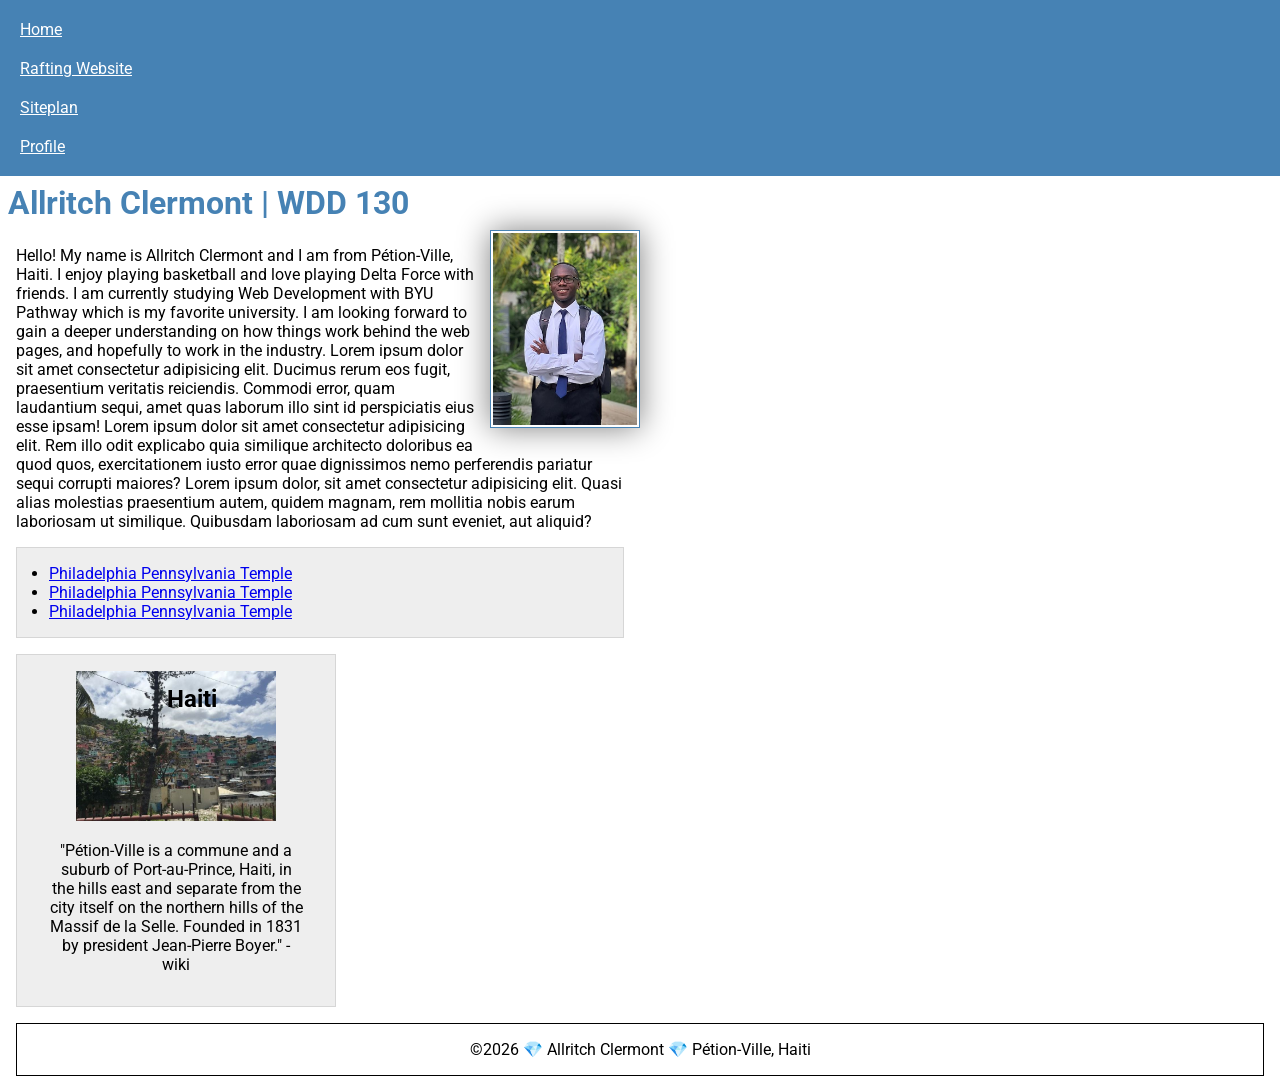
<file: index.html>
<!-- November 21st  2026-->
<!DOCTYPE html>
<html lang="en-US">

<head>
    <meta charset="UTF-8">
    <meta name="viewport" content="width=device-width, initial-scale=1.0">
    <title>Allritch Clermont | WDD 130</title>
    <meta name="description" content="Allritch Clermont's home page. In here you can see all the wonderful that I have been working. It's going to make you happy">
    <meta name="author" content="Allritch Clermont">

    <link rel="stylesheet" href="styles/styles.css">
    <link rel="preconnect" href="https://fonts.googleapis.com">
    <link rel="preconnect" href="https://fonts.gstatic.com" crossorigin>
    <link href="https://fonts.googleapis.com/css2?family=Roboto:ital,wght@0,100..900;1,100..900&display=swap" rel="stylesheet">
</head>

<body>
    <header>
        <nav>
            <a href="#">Home</a>
            <a href="wwr/">Rafting Website</a>
            <a href="wwr/site-plan-rafting.html">Siteplan</a>
            <a href="https://linkedin.com">Profile</a>
        </nav>
    </header>
    <main>
        <h1> Allritch Clermont | WDD 130</h1>
        <img src="images/profile.jpg" alt="Allritch Clermont Profile Picture" width="200">
        <p>Hello! My name is Allritch Clermont and I am from Pétion-Ville, Haiti. I enjoy playing basketball and love playing Delta Force with friends. I am currently studying Web Development with BYU Pathway which is my favorite university. I am looking forward to gain a deeper understanding on how things work behind the web pages, and hopefully to work in the industry. Lorem ipsum dolor sit amet consectetur adipisicing elit. Ducimus rerum eos fugit, praesentium veritatis reiciendis. Commodi error, quam laudantium sequi, amet quas laborum illo sint id perspiciatis eius esse ipsam! Lorem ipsum dolor sit amet consectetur adipisicing elit. Rem illo odit explicabo quia similique architecto doloribus ea quod quos, exercitationem iusto error quae dignissimos nemo perferendis pariatur sequi corrupti maiores? Lorem ipsum dolor, sit amet consectetur adipisicing elit. Quasi alias molestias praesentium autem, quidem magnam, rem mollitia nobis earum laboriosam ut similique. Quibusdam laboriosam ad cum sunt eveniet, aut aliquid?</p>

        <ul class="box indent">
            <li><a href="https://www.churchofjesuschrist.org/temples/details/philadelphia-pennsylvania-temple" target="_blank">Philadelphia Pennsylvania Temple</a></li>
            <li><a href="https://www.churchofjesuschrist.org/temples/details/philadelphia-pennsylvania-temple" target="_blank">Philadelphia Pennsylvania Temple</a></li>
            <li><a href="https://www.churchofjesuschrist.org/temples/details/philadelphia-pennsylvania-temple" target="_blank">Philadelphia Pennsylvania Temple</a></li>
        </ul>


    </main>
    <aside class="box">
        <h2>Haiti</h2>
        <img src="images/petion-ville-city.jpg" alt="Pétion-Ville of Haiti" width="200">
        <p>"Pétion-Ville is a commune and a suburb of Port-au-Prince, Haiti, in the hills east and separate from the city itself on the northern hills of the Massif de la Selle. Founded in 1831 by president Jean-Pierre Boyer." - wiki</p>
    </aside>
    <footer>
        <p>©2026 💎 Allritch Clermont 💎 Pétion-Ville, Haiti</p>
    </footer>
</body>

</html>
</file>
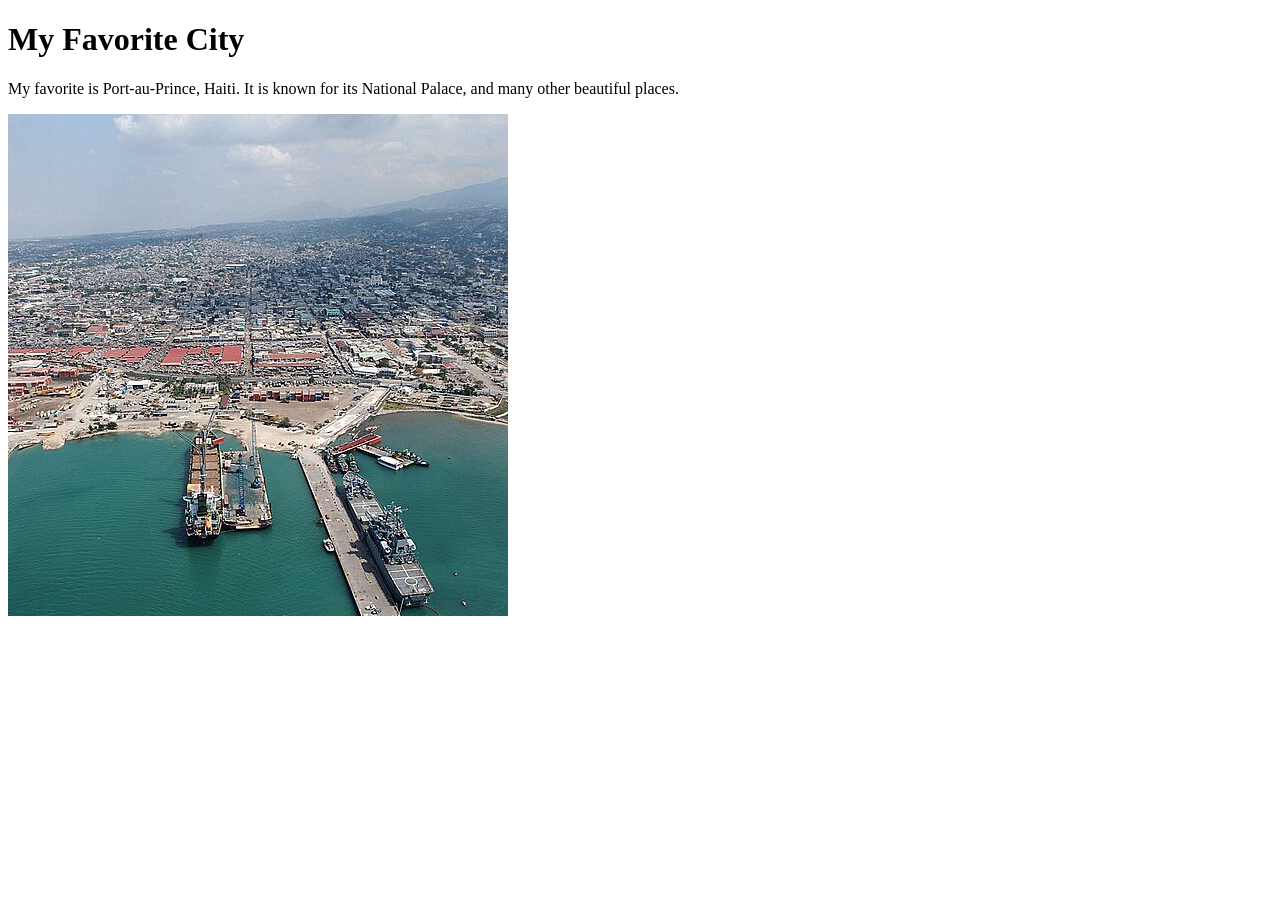
<file: week01/favorite-city.html>
<!DOCTYPE html>
<html lang="en">

<head>
  <meta charset="UTF-8">
  <meta name="viewport" content="width=device-width, initial-scale=1.0">
  <title>My Favorite City - Allritch Clermont</title>
</head>

<body>
  <h1>My Favorite City</h1>
  <p> My favorite is Port-au-Prince, Haiti. It is known for its National Palace, and many other beautiful places.</p>
  <img src="images/500px-US_Navy_100221-N-5787K-002_An_aerial_view_of_the_logistical_area_near_the_port_in_Port-au-Prince_(cropped2).jpg" alt="Port-au-Prince, Haiti">

</body>

</html>
</file>
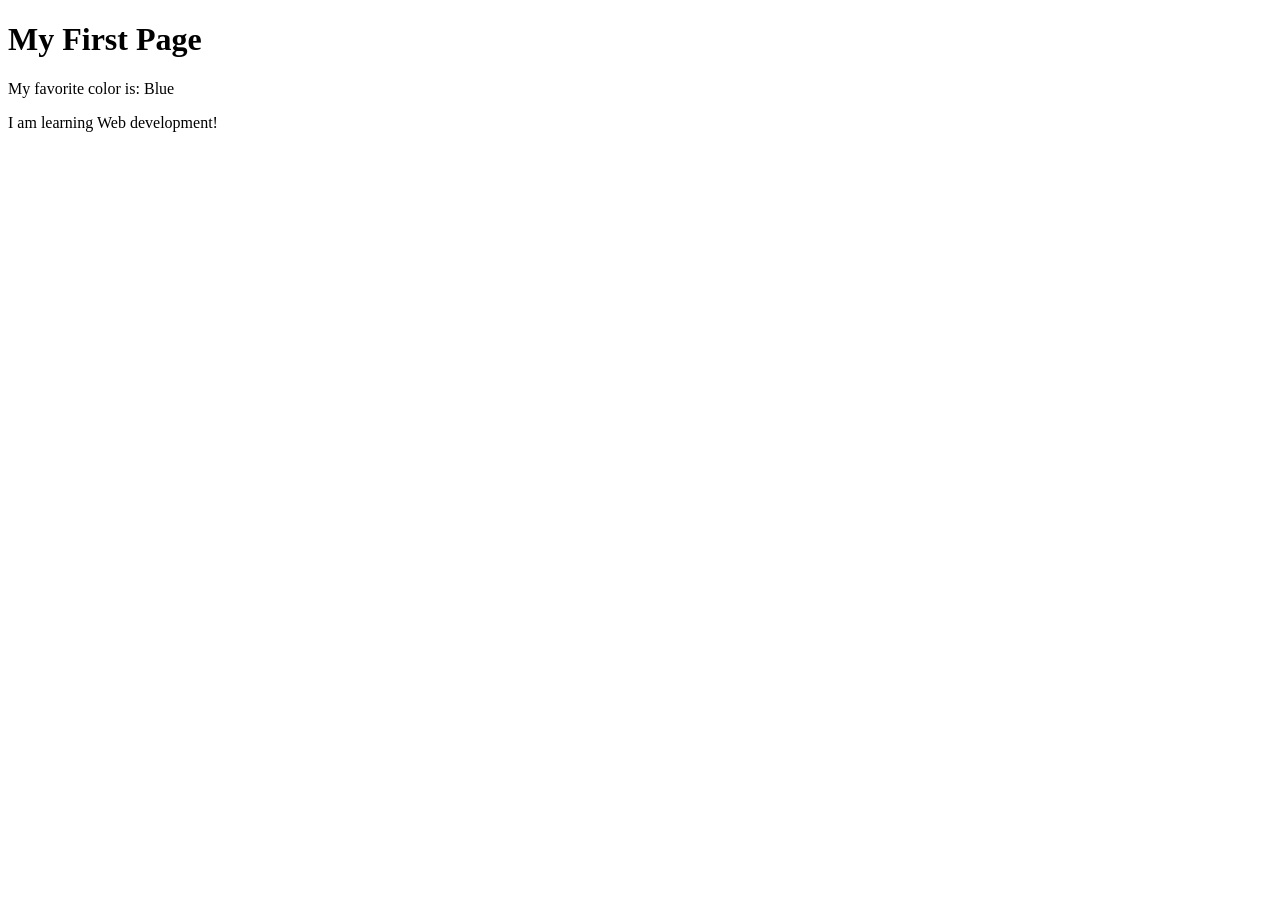
<file: week01/first-page.html>
<!DOCTYPE html>
<html lang="en">

<head>
    <meta charset="UTF-8">
    <meta name="viewport" content="width=device-width, initial-scale=1.0">
    <title>My First Page</title>
</head>

<body>
    <h1>My First Page</h1>
    <p>My favorite color is: Blue</p>
    <p> I am learning Web development!</p>
</body>

</html>
</file>
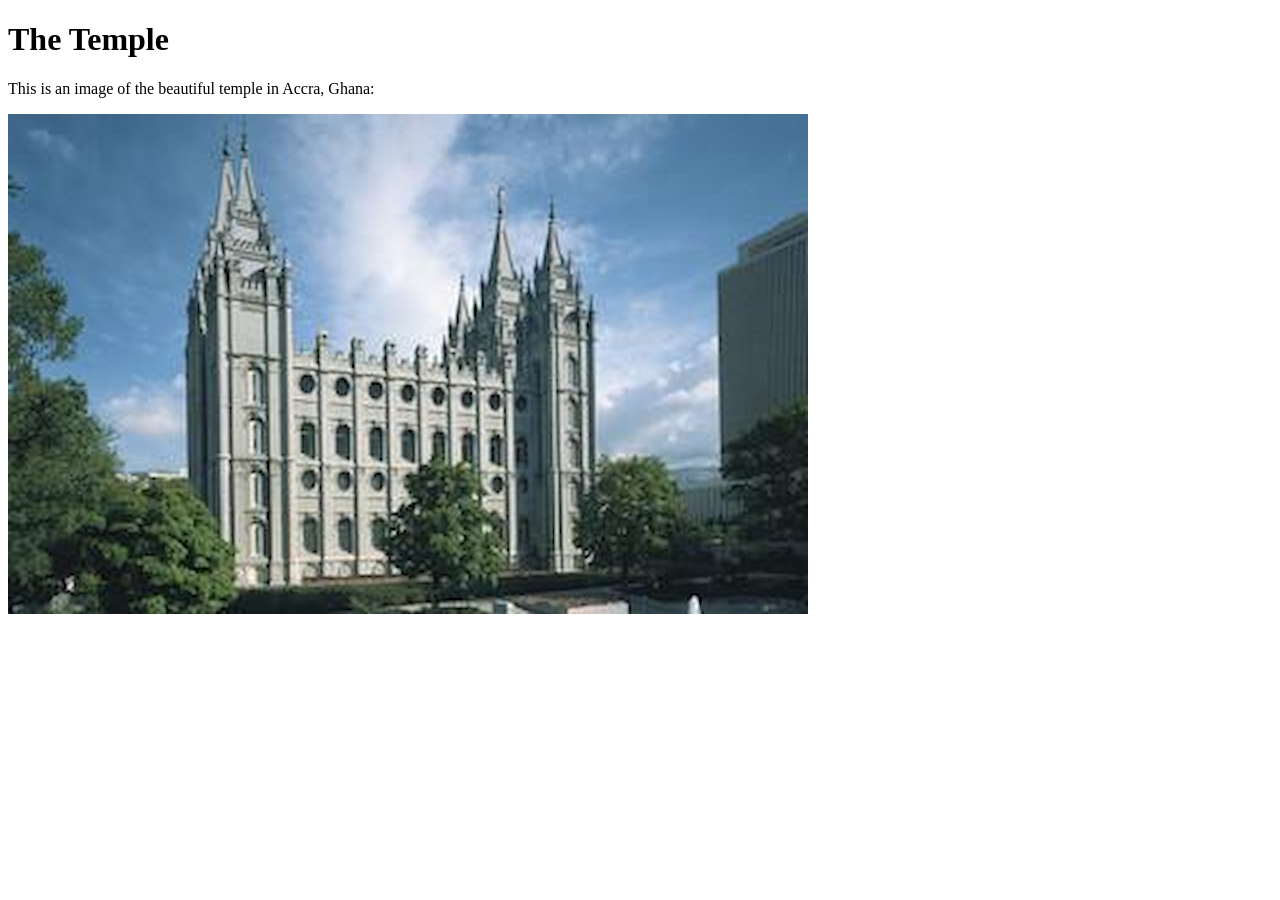
<file: week01/images-solution.html>
<!DOCTYPE html>
<html lang="en">

<head>
    <meta charset="UTF-8">
    <meta name="viewport" content="width=device-width, initial-scale=1.0">
    <title>Temple Image</title>
</head>

<body>
    <h1>The Temple</h1>
    <p>This is an image of the beautiful temple in Accra, Ghana:</p>
    <img src="images/temple-small.jpg" alt="The Accra Ghana Temple">

</body>

</html>
</file>
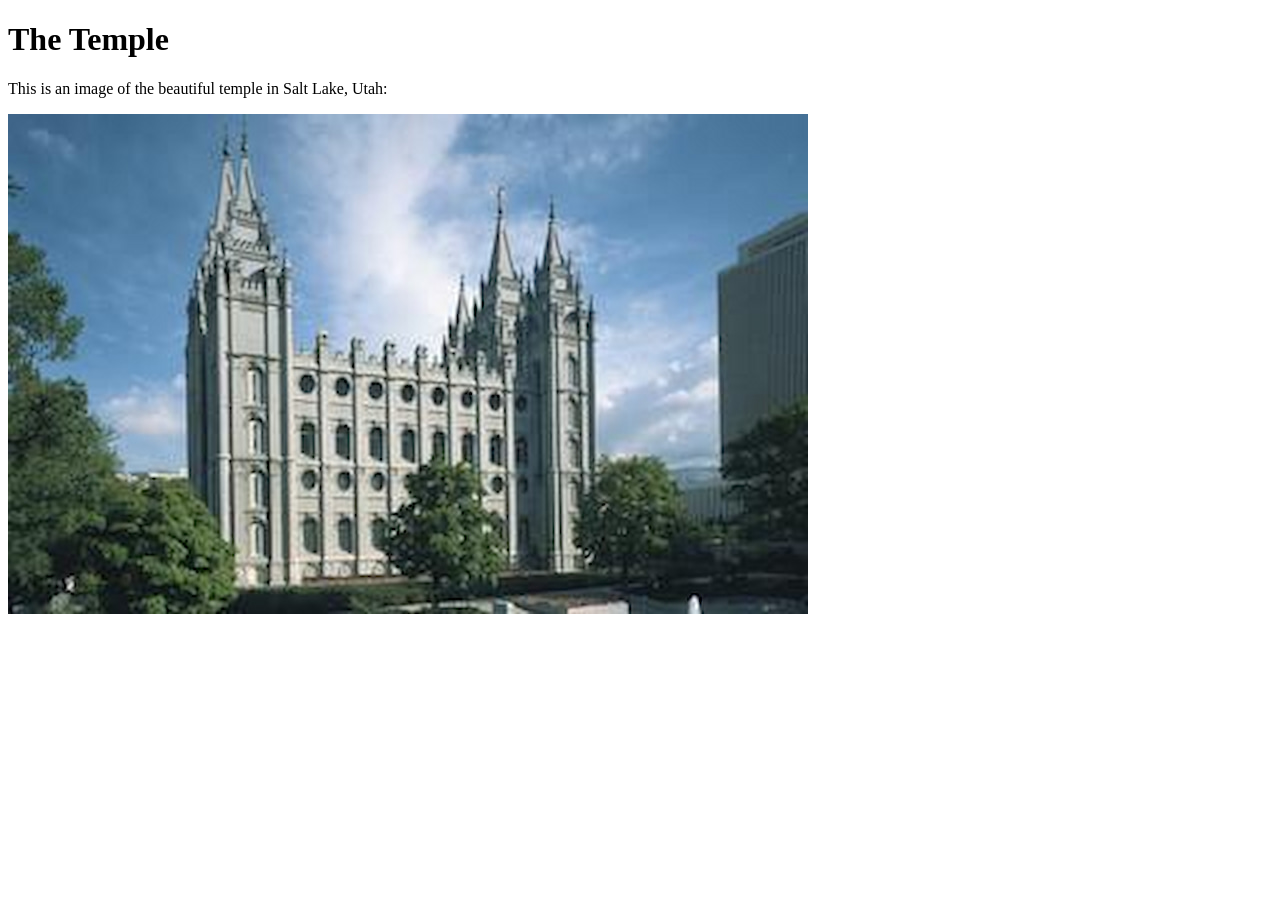
<file: week01/images.html>
<!DOCTYPE html>
<html lang="en">

<head>
    <meta charset="UTF-8">
    <meta name="viewport" content="width=device-width, initial-scale=1.0">
    <title>Temple Image</title>
</head>

<body>
    <h1>The Temple</h1>
    <p>This is an image of the beautiful temple in Salt Lake, Utah:</p>
    <img src="images/temple-small.jpg" alt="The Salt Lake Temple">

</body>

</html>
</file>
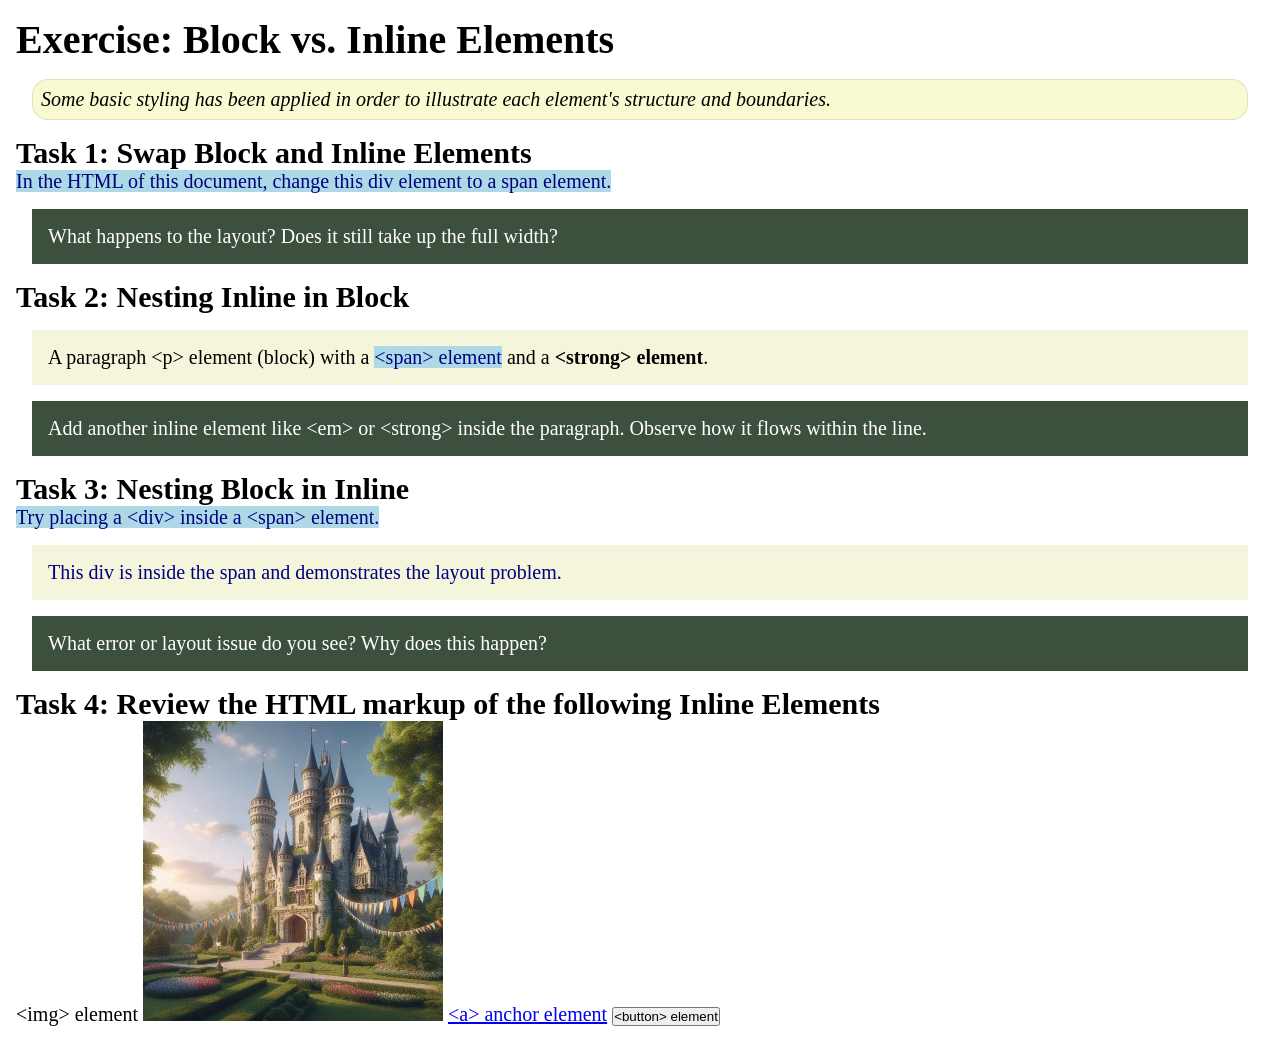
<file: week02/block-vs-inline.html>
<!DOCTYPE html>
<html lang="en">

<head>
    <meta charset="UTF-8">
    <meta name="viewport" content="width=device-width, initial-scale=1.0">
    <title>Exercise: Block vs. Inline Elements</title>
    <link rel="stylesheet" href="styles/block-vs-inline.css">
</head>

<body>
    <main>
        <h1>Exercise: Block vs. Inline Elements</h1>
        <p class="note">Some basic styling has been applied in order to illustrate each element's structure and boundaries.</p>

        <h2>Task 1: Swap Block and Inline Elements</h2>
        <span>In the HTML of this document, change this div element to a span element.</span>

        <p class="question">What happens to the layout? Does it still take up the full width?</p>

        <h2>Task 2: Nesting Inline in Block</h2>
        <p>A paragraph &lt;p&gt; element (block) with a <span>&lt;span&gt; element</span> and a <strong>&lt;strong&gt; element</strong>.</p>
        <p class="question">Add another inline element like &lt;em&gt; or &lt;strong&gt; inside the paragraph. Observe how it flows within the line.</p>

        <h2>Task 3: Nesting Block in Inline</h2>
        <span>Try placing a &lt;div&gt; inside a &lt;span&gt; element.<div>This div is inside the span and demonstrates the layout problem.</div></span>
        <p class="question">What error or layout issue do you see? Why does this happen?</p>

        <h2>Task 4: Review the HTML markup of the following Inline Elements</h2>
        &lt;img&gt; element
        <img src="images/castle.webp" alt="placeholder image (images are inline)" width="300" height="300">
        <a href="https://churchofjesuschrist.org">&lt;a&gt; anchor element</a>
        <button type="button">&lt;button&gt; element</button>
    </main>
</body>

</html>
</file>
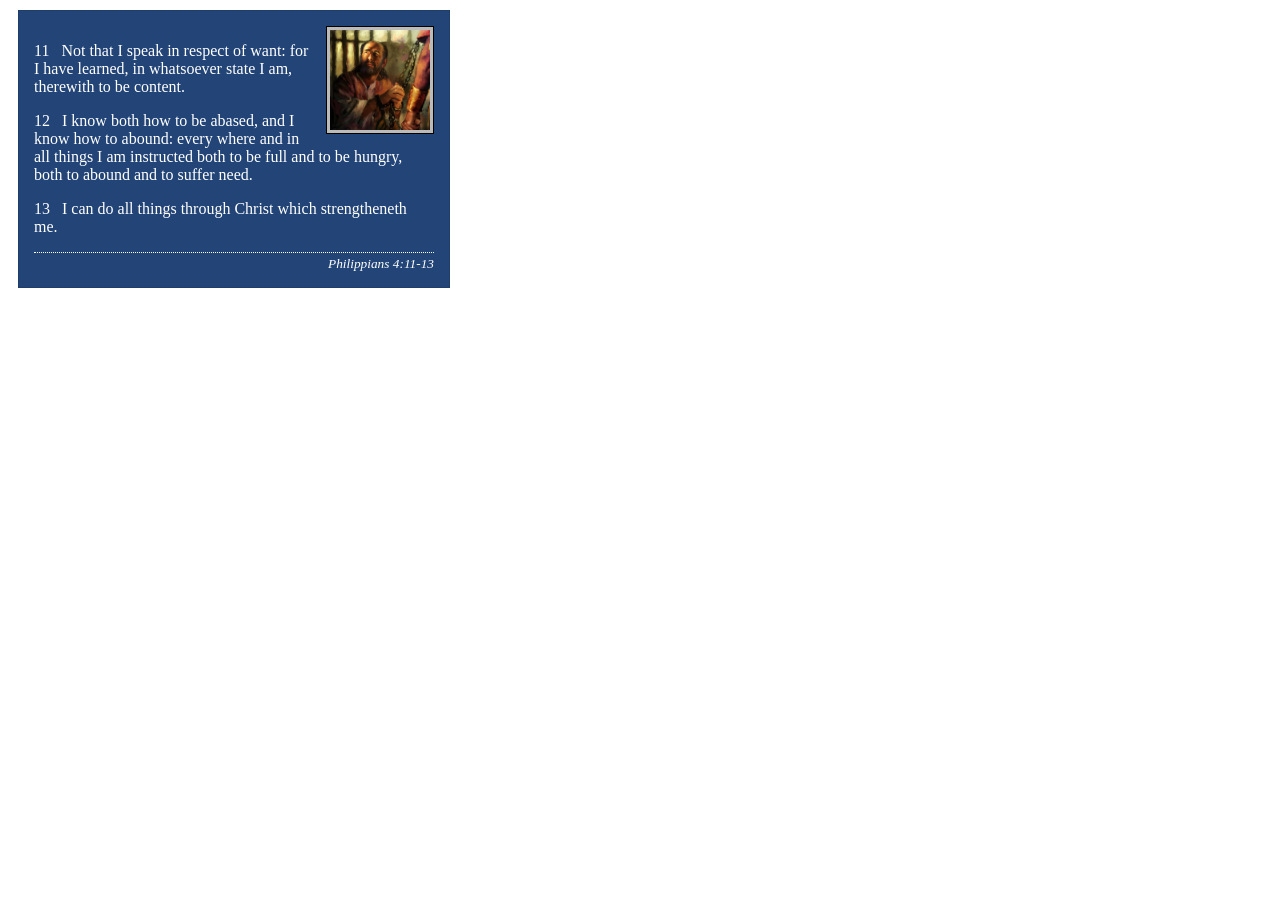
<file: week02/box-model-solution.html>
<!DOCTYPE html>
<html lang="en">

<head>
    <meta charset="UTF-8">
    <meta name="viewport" content="width=device-width, initial-scale=1.0">
    <title>Box Model Activity</title>
    <link rel="stylesheet" href="styles/box-model-solution.css">
</head>

<body>
    <main>
        <div class="callout">
            <img src="images/apostle-paul-imprisoned.webp" alt="Paul the Apostle - Imprisoned in Rome" width="200" height="200">
            <blockquote>
                <p>11 &nbsp; Not that I speak in respect of want: for I have learned, in whatsoever state I am, therewith to be content.</p>
                <p>12 &nbsp; I know both how to be abased, and I know how to abound: every where and in all things I am instructed both to be full and to be hungry, both to abound and to suffer need.</p>
                <p>13 &nbsp; I can do all things through Christ which strengtheneth me.</p>
            </blockquote>
            <cite>Philippians 4:11-13</cite>
        </div>
    </main>
</body>

</html>
</file>
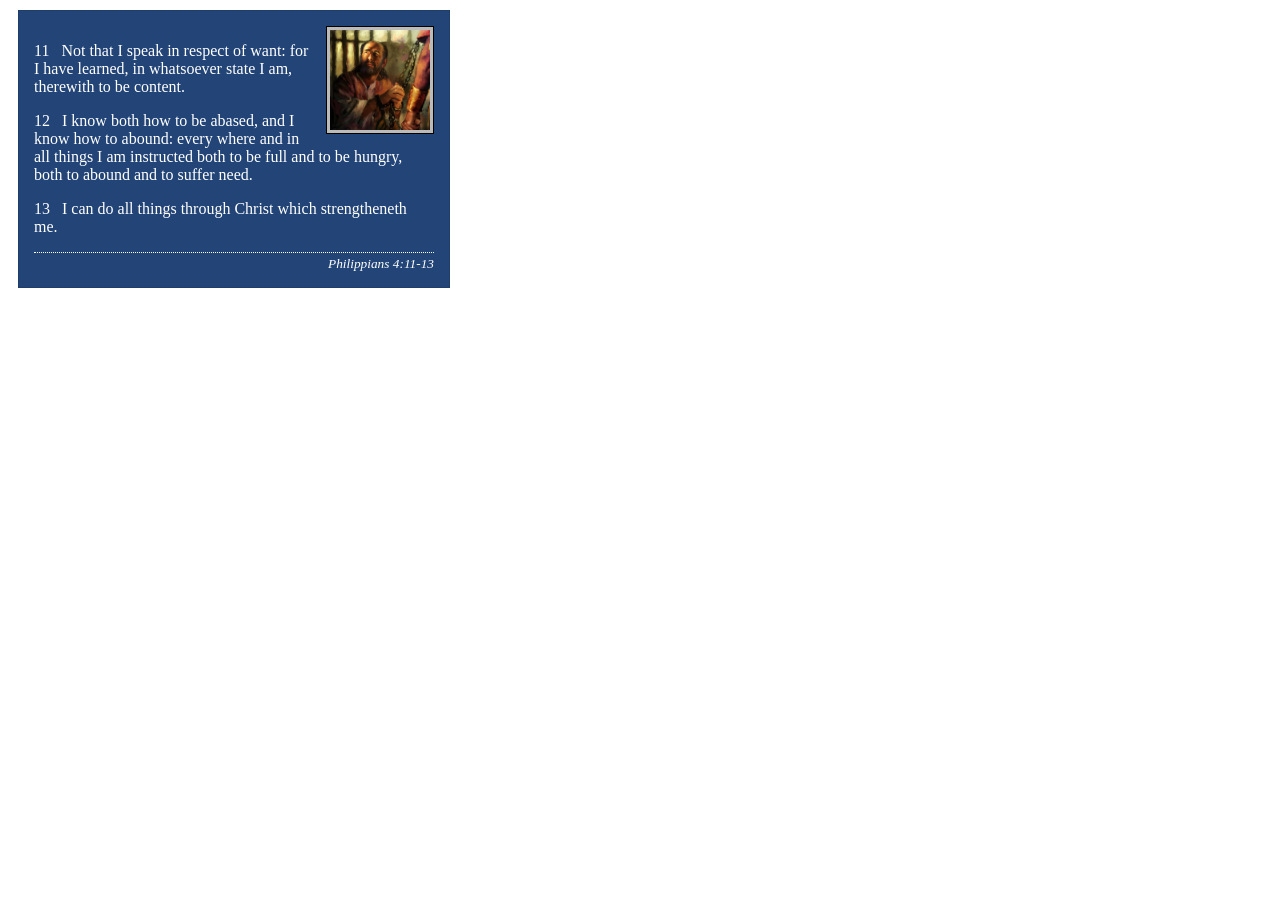
<file: week02/box-model.html>
<!DOCTYPE html>
<html lang="en">

<head>
    <meta charset="UTF-8">
    <meta name="viewport" content="width=device-width, initial-scale=1.0">
    <title>Box Model Activity</title>
    <link rel="stylesheet" href="styles/box-model.css">
</head>

<body>
    <main>
        <div class="callout">
            <img src="images/apostle-paul-imprisoned.webp" alt="Paul the Apostle - Imprisoned in Rome" width="200" height="200">
            <blockquote>
                <p>11 &nbsp; Not that I speak in respect of want: for I have learned, in whatsoever state I am, therewith to be content.</p>
                <p>12 &nbsp; I know both how to be abased, and I know how to abound: every where and in all things I am instructed both to be full and to be hungry, both to abound and to suffer need.</p>
                <p>13 &nbsp; I can do all things through Christ which strengtheneth me.</p>
            </blockquote>
            <cite>Philippians 4:11-13</cite>
        </div>
    </main>
</body>

</html>
</file>
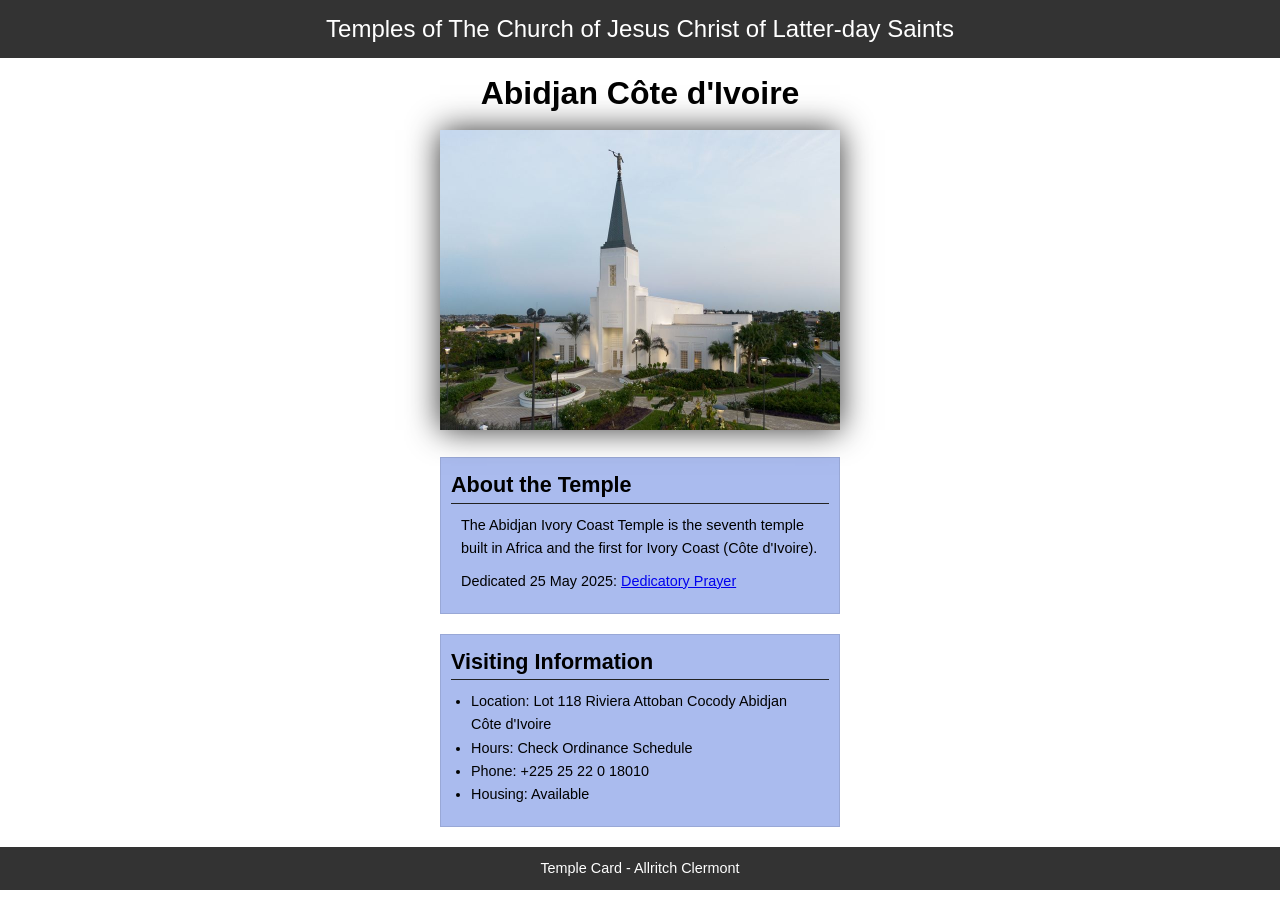
<file: week02/temple.html>
<!DOCTYPE html>
<html lang="en">

<head>
    <meta charset="UTF-8">
    <meta name="viewport" content="width=device-width, initial-scale=1.0">
    <title>Temple Card - Abidjan Côte d'Ivoire</title>
    <link rel="stylesheet" href="styles/temple.css">
</head>

<body>
    <header>
        <p>Temples of The Church of Jesus Christ of Latter-day Saints</p>
    </header>
    <main>
        <h1>Abidjan Côte d'Ivoire</h1>
        <picture>
            <img src="images/abidjan-ivory-coast.jpeg" alt="Abidjan Côte d'Ivoire Temple">
        </picture>
        <section>
            <h2>About the Temple</h2>
            <p>The Abidjan Ivory Coast Temple is the seventh temple built in Africa and the first for Ivory Coast (Côte d'Ivoire).</p>
            <p>Dedicated 25 May 2025: <a href="https://www.churchofjesuschrist.org/temples/dedicatory-prayer/abidjan-ivory-coast-temple/2025-05-25?lang=eng" target="_blank" rel="noopener noreferrer">Dedicatory Prayer</a></p>
        </section>
        <section>
            <h2>Visiting Information</h2>
            <ul>
                <li>Location: Lot 118 Riviera Attoban Cocody Abidjan Côte d'Ivoire</li>
                <li>Hours: Check Ordinance Schedule</li>
                <li>Phone: +225 25 22 0 18010</li>
                <li>Housing: Available</li>
            </ul>
        </section>
    </main>
    <footer>
        <p>Temple Card - Allritch Clermont</p>
    </footer>
</body>

</html>
</file>
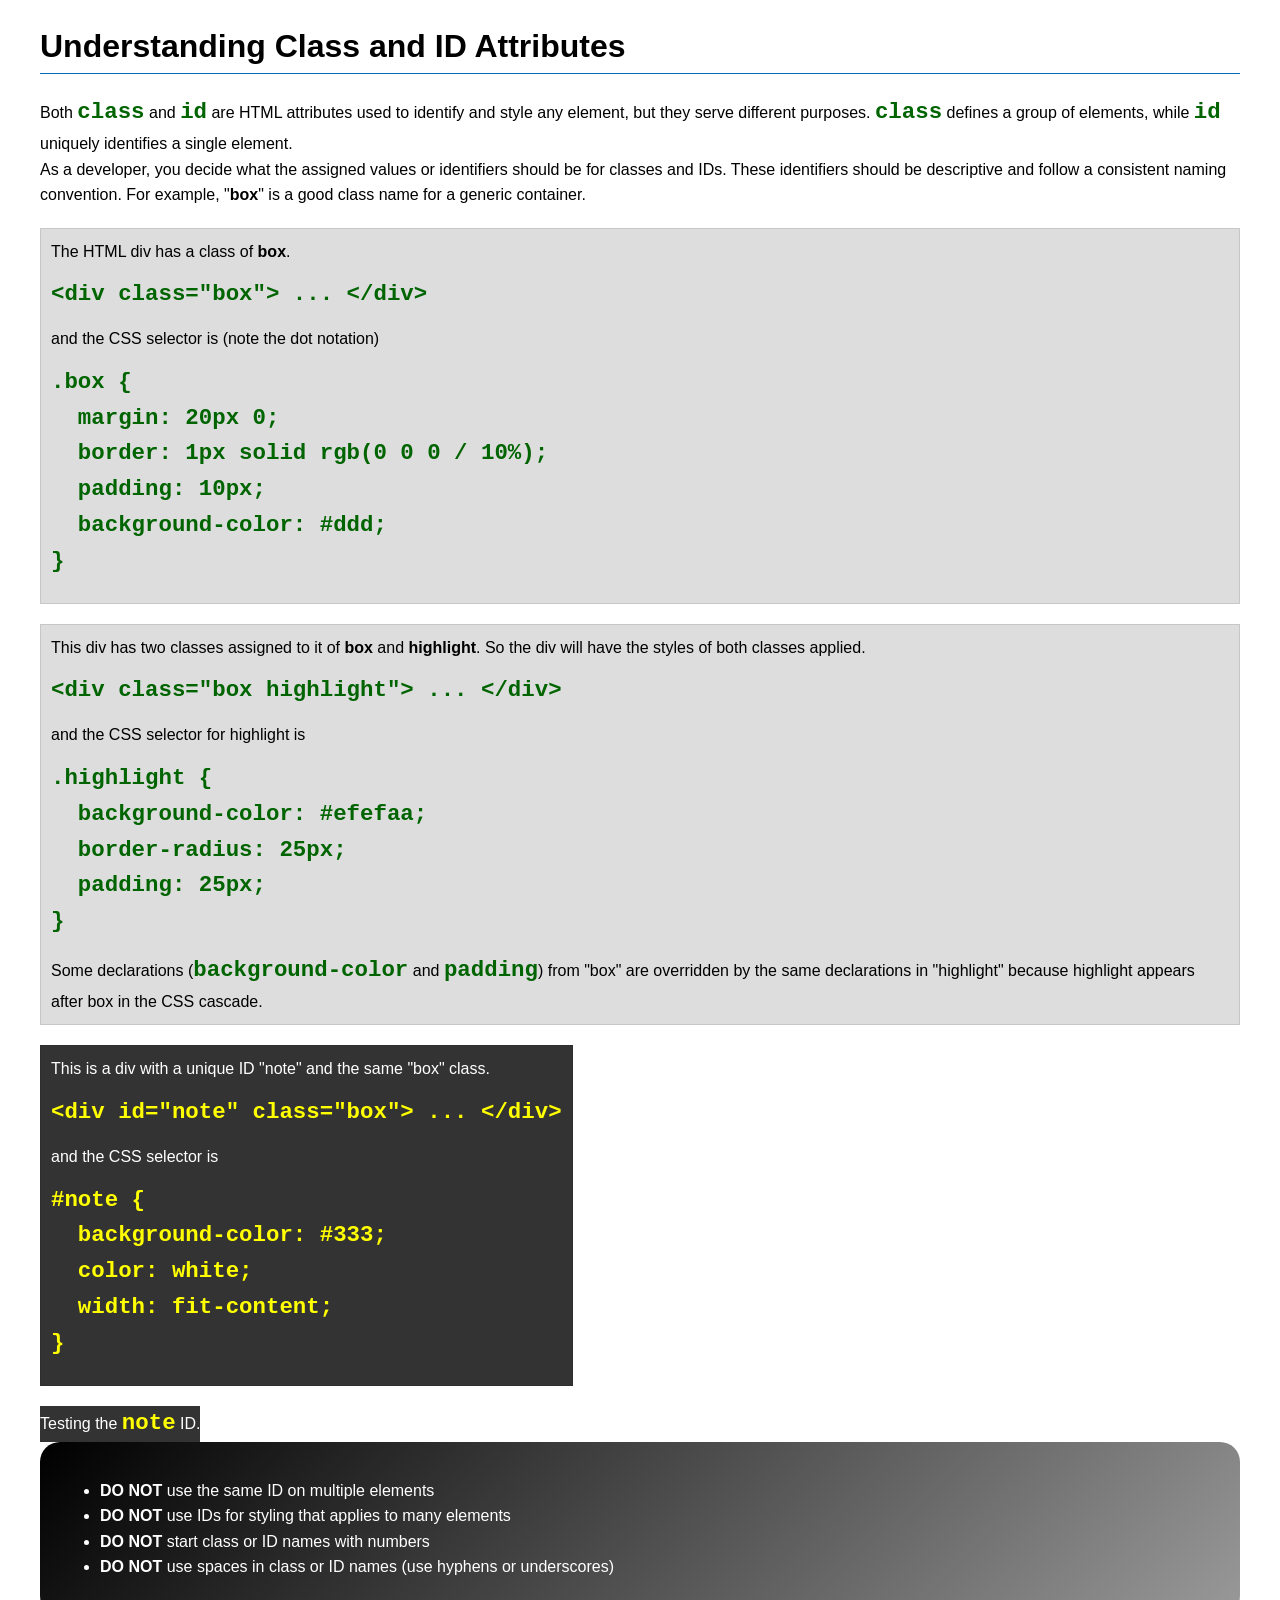
<file: week03/class-and-id.html>
<!DOCTYPE html>
<html lang="en">

<head>
    <meta charset="UTF-8">
    <meta name="viewport" content="width=device-width, initial-scale=1.0">
    <title>Class vs ID Attributes</title>
    <link rel="stylesheet" href="styles/class-and-id.css">
</head>

<body>
    <h1>Understanding Class and ID Attributes</h1>
    <p>Both <code>class</code> and <code>id</code> are HTML attributes used to identify and style any element, but they serve different purposes. <code>class</code> defines a group of elements, while <code>id</code> uniquely identifies a single element.</p>
    <p>As a developer, you decide what the assigned values or identifiers should be for classes and IDs. These identifiers should be descriptive and follow a consistent naming convention. For example, "<strong>box</strong>" is a good class name for a generic container.</p>
    <div class="box">
        <p>The HTML div has a class of <strong>box</strong>.</p>
        <pre><code class="html">&lt;div class="box"&gt; ... &lt;/div&gt;</code></pre>
        and the CSS selector is (note the dot notation)
        <pre><code class="css">.box {
  margin: 20px 0;
  border: 1px solid rgb(0 0 0 / 10%);
  padding: 10px;
  background-color: #ddd; 
}</code></pre>
    </div>

    <div class="box">
        <p>This div has two classes assigned to it of <strong>box</strong> and <strong>highlight</strong>. So the div will have the styles of both classes applied.</p>
        <pre><code class="html">&lt;div class="box highlight"&gt; ... &lt;/div&gt;</code></pre>
        and the CSS selector for highlight is
        <pre><code class="css">.highlight {
  background-color: #efefaa;
  border-radius: 25px;
  padding: 25px;
}</code></pre>
        <p>Some declarations (<code>background-color</code> and <code>padding</code>) from "box" are overridden by the same declarations in "highlight" because highlight appears after box in the CSS cascade.</p>
    </div>

    <div id="note" class="box">
        <p>This is a div with a unique ID "note" and the same "box" class.</p>
        <pre><code class="html">&lt;div id="note" class="box"&gt; ... &lt;/div&gt;</code></pre>
        and the CSS selector is
        <pre><code class="css">#note {
  background-color: #333;
  color: white;
  width: fit-content;
}</code></pre>
    </div>

    <div id="note">
        <p>Testing the <code>note</code> ID.</p>
    </div>

    <section id="best-practice">
        <ul>
            <li><strong>DO NOT</strong> use the same ID on multiple elements</li>
            <li><strong>DO NOT</strong> use IDs for styling that applies to many elements</li>
            <li><strong>DO NOT</strong> start class or ID names with numbers</li>
            <li><strong>DO NOT</strong> use spaces in class or ID names (use hyphens or underscores)</li>
        </ul>
    </section>

</body>

</html>
</file>
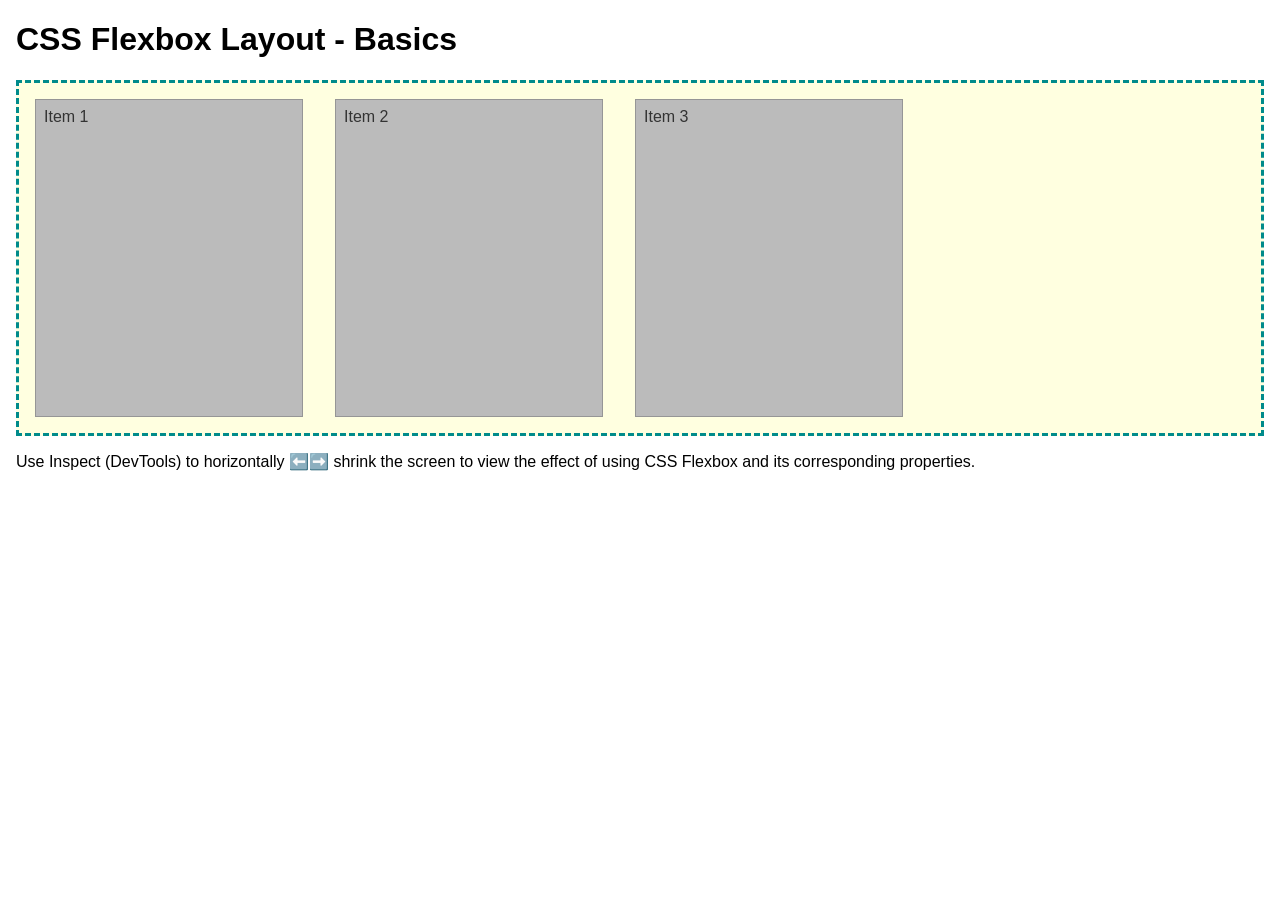
<file: week04/flexbox-layout.html>
<!DOCTYPE html>
<html lang="en">

<head>
    <meta charset="UTF-8">
    <meta name="viewport" content="width=device-width, initial-scale=1.0">
    <title>CSS Flexbox Layout - Basics</title>
    <link rel="stylesheet" href="styles/flexbox.css">
</head>

<body>
    <main>
        <h1>CSS Flexbox Layout - Basics</h1>
        <div class="flex-container">
            <div class="flex-item item1">Item 1</div>
            <div class="flex-item item2">Item 2</div>
            <div class="flex-item item3">Item 3</div>
        </div>
        <p>Use Inspect (DevTools) to horizontally ⬅️➡️ shrink the screen to view the effect of using CSS Flexbox and its corresponding properties.</p>
    </main>
</body>

</html>
</file>
<file: styles/styles.css>
* {
    margin: 0;
    padding: 0;
    box-sizing: border-box;
}

:root {
    --background-color: steelblue;
}

body {
    font-size: 16px;
    font-family: Roboto, arial, sans-serif
}

nav {
    background-color: var(--background-color);
    padding: 10px;
}

nav a {
    color: white;
    display: block;
    padding: 10px;
}

h1 {
    color: steelblue;
    padding: .5rem;
}

main {
    max-width: 640px;
}

main img {
    width: 150px;
    height: auto;
    border: 1px solid steelblue;
    padding: 2px;
    box-shadow: 0 0 30px gray;
    float: right;
    margin: 0 0 1rem 1rem;
}

p {
    margin: 1rem;
}

aside {
    width: 20em;
    text-align: center;
    position: relative;
}

aside img {
    width: 200px;
    height: auto;
}

aside h2 {
    position: absolute;
    top: 30px;
    left: 150px;
}

footer {
    margin: 1em;
    border: 1px solid #000;
    text-align: center;
}

.box {
    margin: 1rem;
    border: 1px solid rgba(0, 0, 0, .1);
    padding: 1rem;
    background-color: #eee;
    color: #000;
}

.indent {
    padding-left: 2rem;
}
</file>
<file: week02/styles/block-vs-inline.css>
* {
    margin: 0;
    padding: 0;
}

body {
    font-size: 20px;
    margin: 1rem;
}

p,
div {
    background-color: beige;
    margin: 1rem;
    padding: 1rem;
}

span {
    color: navy;
    background-color: lightblue;
}

code {
    margin: 0;
    padding: 0;
    color: green;
    font-size: 1.2rem;
}

.note {
    font-style: italic;
    background-color: lightgoldenrodyellow;
    border-radius: 1rem;
    border: 1px solid rgb(0 0 0 / 10%);
    margin: 1rem;
    padding: .5rem;
}

.question {
    background-color: #3d503d;
    color: #fff;
}
</file>
<file: week02/styles/box-model-solution.css>
.callout {
    max-width: 400px;
    margin: 10px;
    border: 1px solid rgb(0 0 0 / 10%);
    padding: 15px;
    background-color: #247;
    color: #fff;
}

.callout img {
    float: right;
    margin: 0 0 10px 15px;
    border: 1px solid #000;
    padding: 3px;
    background-color: #bbb;
    width: 100px;
    height: auto;
}

blockquote {
    margin: 0;
}

cite {
    display: block;
    border-top: 1px dotted #fff;
    padding-top: 3px;
    text-align: right;
    font-size: smaller;
}
</file>
<file: week02/styles/box-model.css>
.callout {
    max-width: 400px;
    margin: 10px;
    border: 1px solid rgb(0 0 0 / 0.1);
    padding: 15px;
    background-color: #247;
    color: #fff;

}

.callout img {
    float: right;
    margin: 0 0 10px 15px;
    border: 1px solid #000;
    padding: 3px;
    background-color: #bbb;
    width: 100px;
    height: auto;
}

blockquote {
    margin: 0;
}

cite {
    display: block;
    border-top: 1px dotted #fff;
    padding-top: 3px;
    text-align: right;
    font-size: smaller;

}
</file>
<file: week02/styles/temple.css>
* {
    margin: 0;
    padding: 0;
}

body {
    font-family: Arial, sans-serif;
    line-height: 1.6;
}

header,
footer {
    background-color: #333;
    color: #fff;
    padding: 10px;
    text-align: center;
    font-size: 1.5rem;
}

main {
    width: 400px;
    margin: 0 auto;
}

h1 {
    margin: 10px;
    text-align: center;
}

h2 {
    border-bottom: 1px solid #222;
}

img {
    width: 100%;
    height: auto;
    box-shadow: 0 0 30px #333
}

section {
    margin: 20px 0;
    border: 1px solid rgb(0 0 0 / 10%);
    padding: 10px;
    background-color: #abe;
    font-size: .9rem
}

section p {
    margin: 10px;
}

ul {
    margin: 10px 20px;
}

footer {
    font-size: .9rem;
}
</file>
<file: week03/styles/class-and-id.css>
body {
    font-family: Arial, sans-serif;
    line-height: 1.6;
    margin: 0;
    padding: 0 40px;
}

h1 {
    border-bottom: 1px solid rgb(0 110 182);
    padding-bottom: 0;
}

p {
    margin: 0;
}

code {
    color: darkgreen;
    font-weight: 700;
    font-size: 1.4rem;
}

/* Class examples - can be reused */
.box {
    margin: 20px 0;
    border: 1px solid rgb(0 0 0 / 10%);
    padding: 10px;
    background-color: #ddd;
    /* this is shorthand for #dddddd */
}

.highlight {
    background-color: #efefaa;
    border-radius: 25px;
    padding: 25px;
}

/* ID examples - should be unique */

#note {
    background-color: #333;
    color: white;
    width: fit-content;
}

#note code {
    color: yellow;
}

#best-practice {
    background: linear-gradient(135deg, #000 0%, #999 100%);
    color: white;
    border-radius: 20px;
    padding: 20px;
}
</file>
<file: week04/styles/flexbox.css>
body {
    font-family: Helvetica, Arial, sans-serif;
    margin: 1rem;
}

.flex-container {
    border: 3px dashed darkcyan;
    background-color: lightyellow;
    display: flex;
    flex-wrap: wrap;
}

.flex-item {
    width: 250px;
    margin: 1rem;
    border: 1px solid rgb(0 0 0 / 20%);
    padding: 0.5rem;
    background-color: #bbb;
    color: #333;
}

.item1 {
    min-height: 100px;
}

.item2 {
    min-height: 200px;
}

.item3 {
    min-height: 300px;
}
</file>
